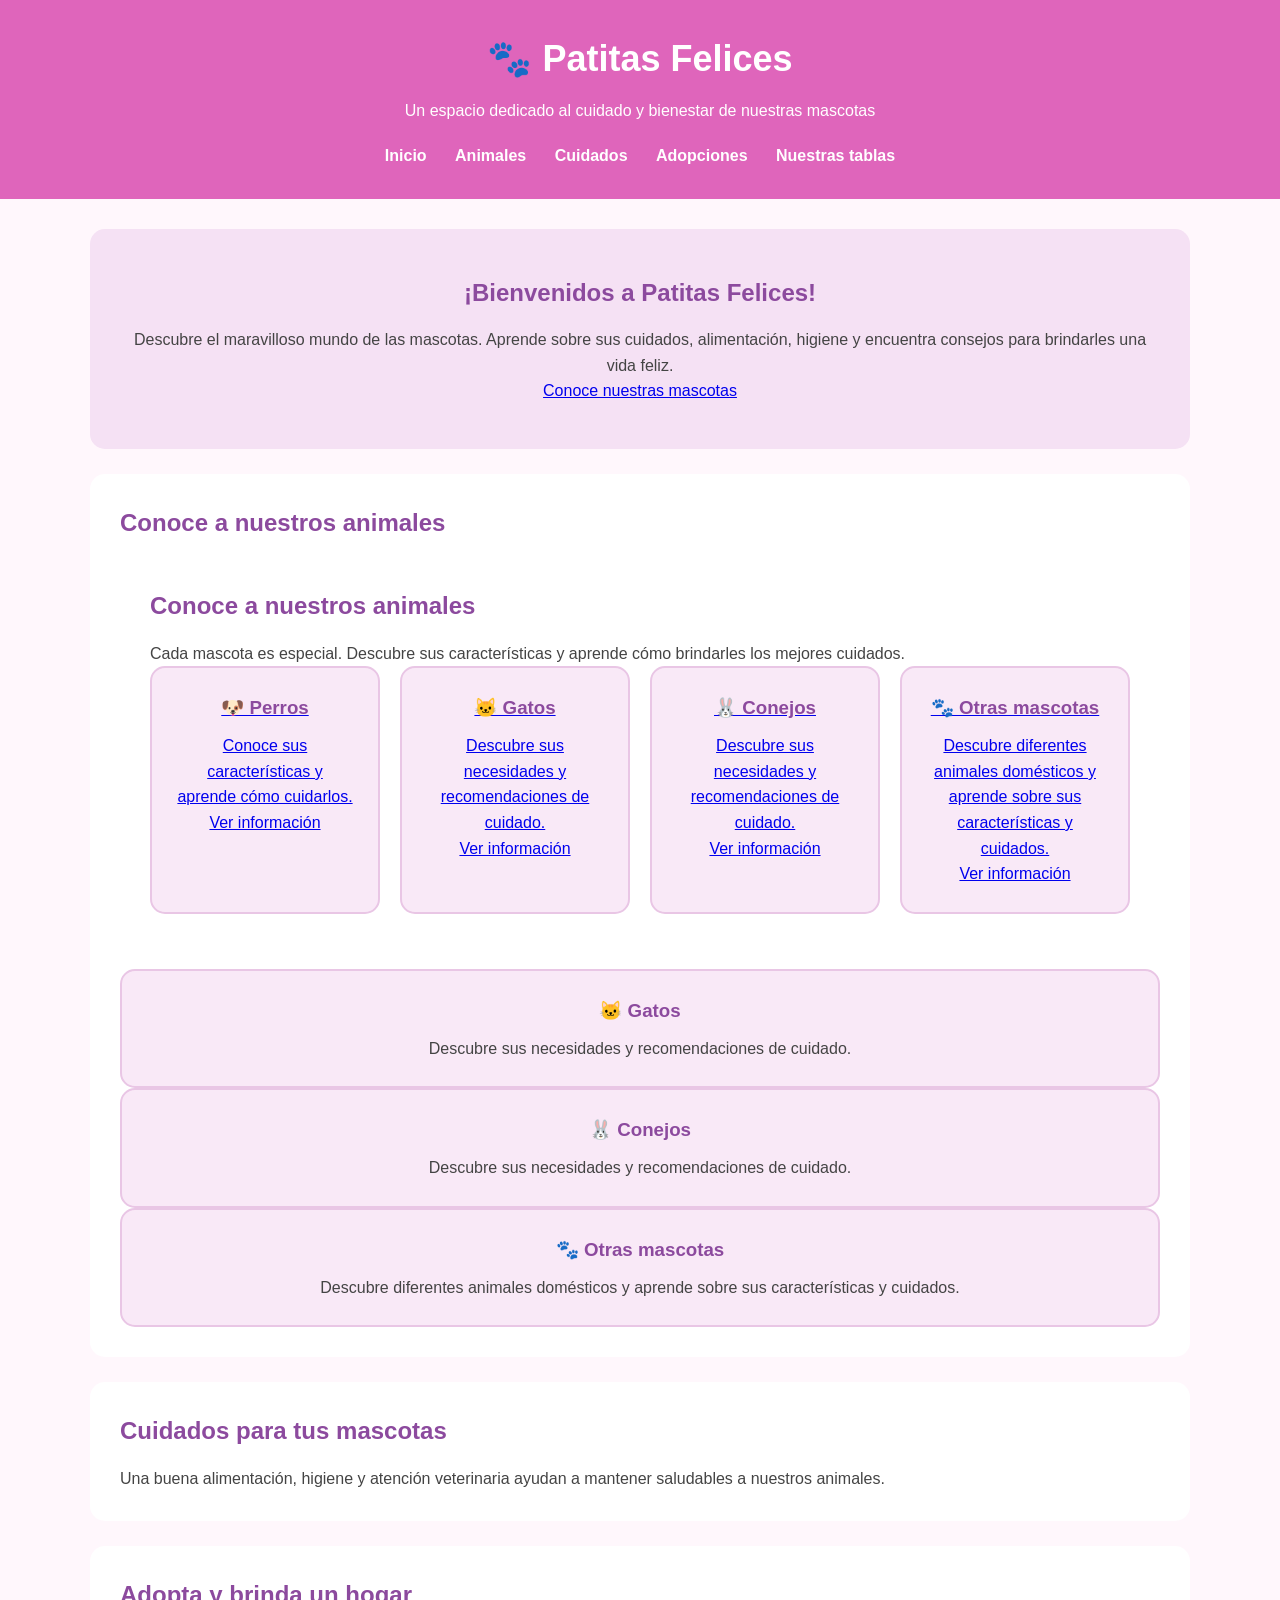
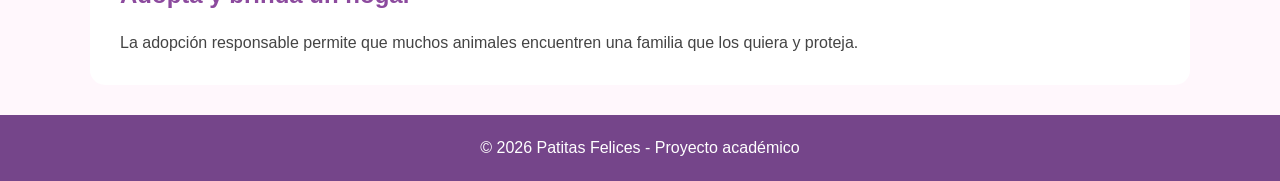
<file: index.html>
<!DOCTYPE html>
<html lang="es">
<head>
    <meta charset="UTF-8">
    <meta name="viewport" content="width=device-width, initial-scale=1.0">
    <title>Patitas Felices</title>
    <link rel="stylesheet" href="css/estilos.css">
</head>
<body>

    <header>
        <h1>🐾 Patitas Felices</h1>
        <p>Un espacio dedicado al cuidado y bienestar de nuestras mascotas</p>

        <nav>
            <a href="index.html">Inicio</a>
            <a href="#animales">Animales</a>
            <a href="#cuidados">Cuidados</a>
            <a href="#adopciones">Adopciones</a>
            <a href="tablas.html">Nuestras tablas</a>
        </nav>
    </header>

    <main>

        
<section class="bienvenida">
    <div class="texto-bienvenida">
        <h2>¡Bienvenidos a Patitas Felices!</h2>

        <p>
            Descubre el maravilloso mundo de las mascotas.
            Aprende sobre sus cuidados, alimentación, higiene
            y encuentra consejos para brindarles una vida feliz.
        </p>

        <a href="#animales" class="boton">
            Conoce nuestras mascotas
        </a>
    </div>
</section>


        <section id="animales">
            <h2>Conoce a nuestros animales</h2>

            
<section id="animales">
    <h2>Conoce a nuestros animales</h2>

    <p class="descripcion">
        Cada mascota es especial. Descubre sus características
        y aprende cómo brindarles los mejores cuidados.
    </p>

    <div class="contenedor">

        <a href="perros.html" class="tarjeta">
            <h3>🐶 Perros</h3>
            <p>Conoce sus características y aprende cómo cuidarlos.</p>
            <span>Ver información</span>
        </a>

        <a href="gatos.html" class="tarjeta">
            <h3>🐱 Gatos</h3>
            <p>Descubre sus necesidades y recomendaciones de cuidado.</p>
            <span>Ver información</span>
        </a>

        <a href="conejos.html" class="tarjeta">
            <h3>🐰 Conejos</h3>
            <p>Descubre sus necesidades y recomendaciones de cuidado.</p>
            <span>Ver información</span>
        </a>

        <a href="otras-mascotas.html" class="tarjeta">
            <h3>🐾 Otras mascotas</h3>
            <p>
                Descubre diferentes animales domésticos y aprende
                sobre sus características y cuidados.
            </p>
            <span>Ver información</span>
        </a>

    </div>
</section>


                <article class="tarjeta">
                    <h3>🐱 Gatos</h3>
                    <p>Descubre sus necesidades y recomendaciones de cuidado.</p>
                </article>

                 <article class="tarjeta">
                    <h3>🐰 Conejos</h3>
                    <p>Descubre sus necesidades y recomendaciones de cuidado.</p>
                </article>

                <article class="tarjeta">
                    <h3>🐾 Otras mascotas</h3>
                    <p>Descubre diferentes animales domésticos y aprende sobre sus características y cuidados.</p>
</article>
    
            </div>
        </section>

        <section id="cuidados">
            <h2>Cuidados para tus mascotas</h2>
            <p>
                Una buena alimentación, higiene y atención veterinaria
                ayudan a mantener saludables a nuestros animales.
            </p>
        </section>

        <section id="adopciones">
            <h2>Adopta y brinda un hogar</h2>
            <p>
                La adopción responsable permite que muchos animales
                encuentren una familia que los quiera y proteja.
            </p>
        </section>
    </main>
    
    <footer>
        <p>© 2026 Patitas Felices - Proyecto académico</p>
    </footer>

</body>
</html>
</file>
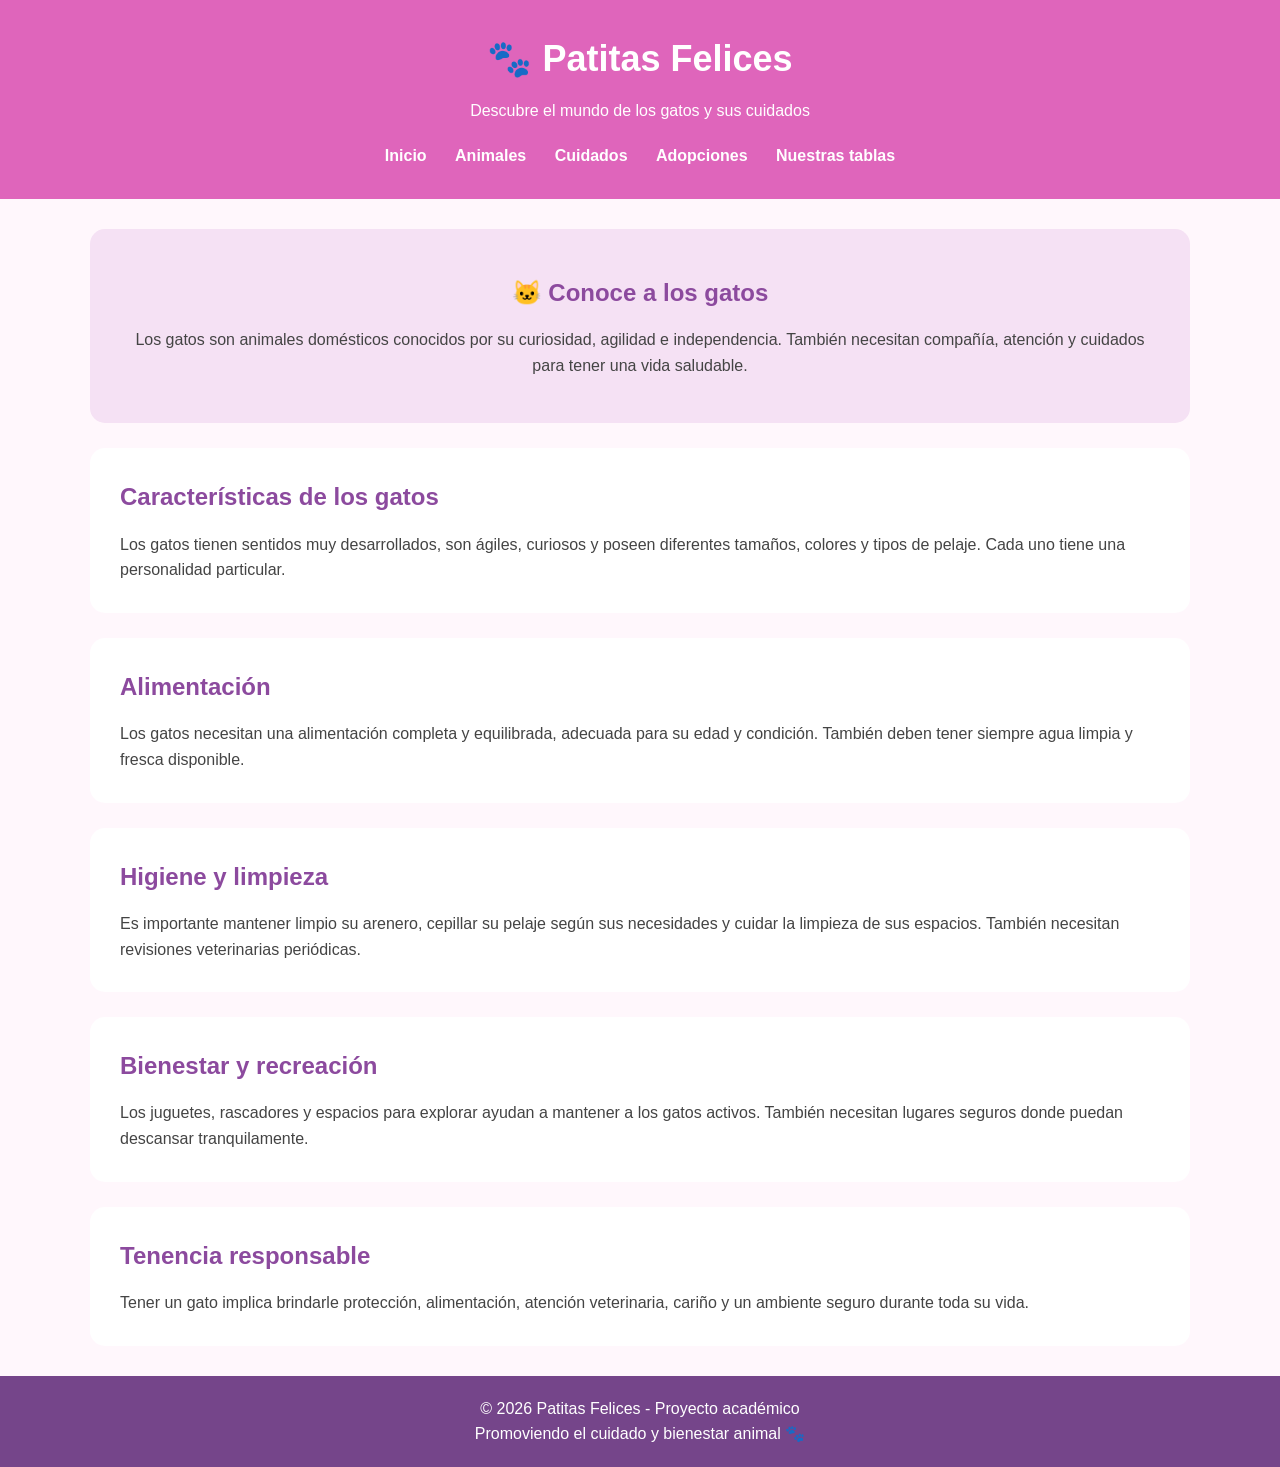
<file: gatos.html>
<!DOCTYPE html>
<html lang="es">
<head>
    <meta charset="UTF-8">
    <meta name="viewport" content="width=device-width, initial-scale=1.0">
    <title>Gatos - Patitas Felices</title>
    <link rel="stylesheet" href="css/estilos.css">
</head>

<body>

    <header>
        <h1>🐾 Patitas Felices</h1>
        <p>Descubre el mundo de los gatos y sus cuidados</p>

        <nav>
            <a href="index.html">Inicio</a>
            <a href="index.html#animales">Animales</a>
            <a href="index.html#cuidados">Cuidados</a>
            <a href="index.html#adopciones">Adopciones</a>
            <a href="tablas.html">Nuestras tablas</a>
        </nav>
    </header>

    <main>

        <!-- Bienvenida -->
        <section class="bienvenida">
            <div class="texto-bienvenida">
                <h2>🐱 Conoce a los gatos</h2>

                <p>
                    Los gatos son animales domésticos conocidos por su
                    curiosidad, agilidad e independencia. También necesitan
                    compañía, atención y cuidados para tener una vida saludable.
                </p>
            </div>
        </section>

        <!-- Características -->
        <section>
            <h2>Características de los gatos</h2>

            <p>
                Los gatos tienen sentidos muy desarrollados, son ágiles,
                curiosos y poseen diferentes tamaños, colores y tipos de pelaje.
                Cada uno tiene una personalidad particular.
            </p>
        </section>

        <!-- Alimentación -->
        <section>
            <h2>Alimentación</h2>

            <p>
                Los gatos necesitan una alimentación completa y equilibrada,
                adecuada para su edad y condición. También deben tener siempre
                agua limpia y fresca disponible.
            </p>
        </section>

        <!-- Higiene -->
        <section>
            <h2>Higiene y limpieza</h2>

            <p>
                Es importante mantener limpio su arenero, cepillar su pelaje
                según sus necesidades y cuidar la limpieza de sus espacios.
                También necesitan revisiones veterinarias periódicas.
            </p>
        </section>

        <!-- Bienestar -->
        <section>
            <h2>Bienestar y recreación</h2>

            <p>
                Los juguetes, rascadores y espacios para explorar ayudan
                a mantener a los gatos activos. También necesitan lugares
                seguros donde puedan descansar tranquilamente.
            </p>
        </section>

        <!-- Responsabilidad -->
        <section>
            <h2>Tenencia responsable</h2>

            <p>
                Tener un gato implica brindarle protección, alimentación,
                atención veterinaria, cariño y un ambiente seguro durante
                toda su vida.
            </p>
        </section>

    </main>

    <footer>
        <p>© 2026 Patitas Felices - Proyecto académico</p>
        <p>Promoviendo el cuidado y bienestar animal 🐾</p>
    </footer>

</body>
</html>
</file>
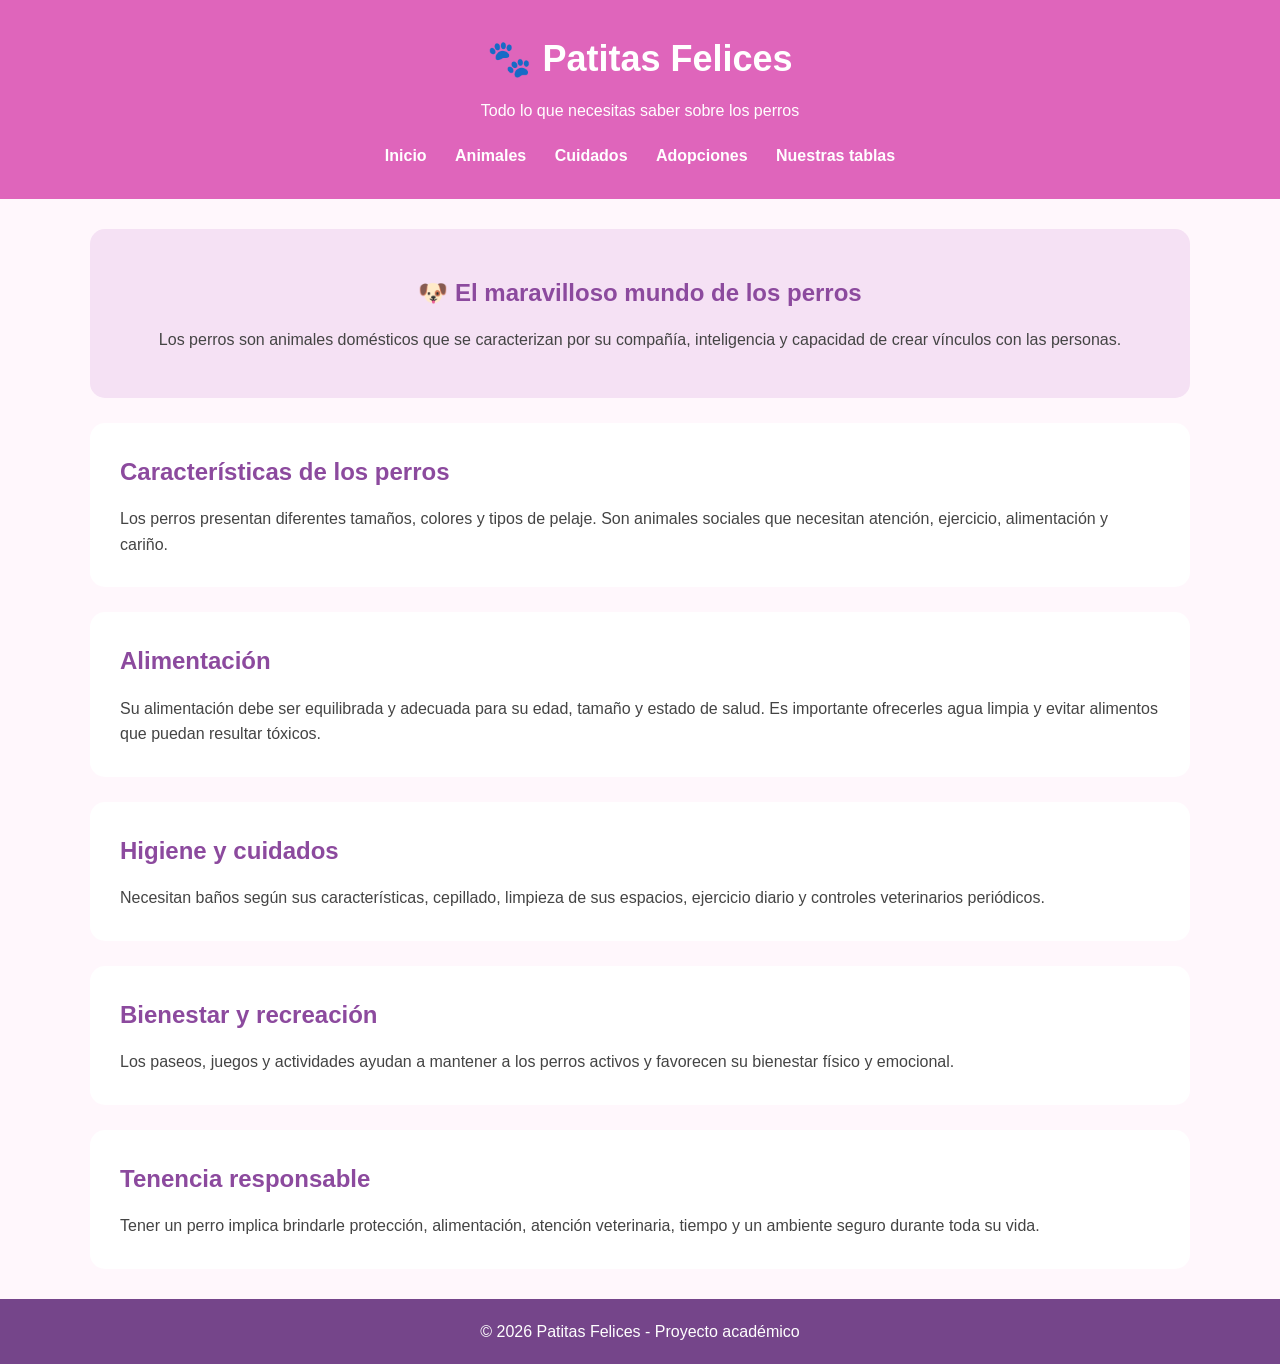
<file: perros.html>
<!DOCTYPE html>
<html lang="es">
<head>
    <meta charset="UTF-8">
    <meta name="viewport" content="width=device-width, initial-scale=1.0">
    <title>Perros - Patitas Felices</title>
    <link rel="stylesheet" href="css/estilos.css">
</head>
<body>

    <header>
        <h1>🐾 Patitas Felices</h1>
        <p>Todo lo que necesitas saber sobre los perros</p>

        <nav>
            <a href="index.html">Inicio</a>
            <a href="index.html#animales">Animales</a>
            <a href="cuidados.html">Cuidados</a>
            <a href="adopcion.html">Adopciones</a>
            <a href="tablas.html">Nuestras tablas</a>
        </nav>
    </header>

    <main>

        <section class="bienvenida">
            <div class="texto-bienvenida">
                <h2>🐶 El maravilloso mundo de los perros</h2>
                <p>
                    Los perros son animales domésticos que se caracterizan
                    por su compañía, inteligencia y capacidad de crear
                    vínculos con las personas.
                </p>
            </div>
        </section>

        <section>
            <h2>Características de los perros</h2>
            <p>
                Los perros presentan diferentes tamaños, colores y tipos
                de pelaje. Son animales sociales que necesitan atención,
                ejercicio, alimentación y cariño.
            </p>
        </section>

        <section>
            <h2>Alimentación</h2>
            <p>
                Su alimentación debe ser equilibrada y adecuada para su
                edad, tamaño y estado de salud. Es importante ofrecerles
                agua limpia y evitar alimentos que puedan resultar tóxicos.
            </p>
        </section>

        <section>
            <h2>Higiene y cuidados</h2>
            <p>
                Necesitan baños según sus características, cepillado,
                limpieza de sus espacios, ejercicio diario y controles
                veterinarios periódicos.
            </p>
        </section>

        <section>
            <h2>Bienestar y recreación</h2>
            <p>
                Los paseos, juegos y actividades ayudan a mantener a los
                perros activos y favorecen su bienestar físico y emocional.
            </p>
        </section>

        <section>
            <h2>Tenencia responsable</h2>
            <p>
                Tener un perro implica brindarle protección, alimentación,
                atención veterinaria, tiempo y un ambiente seguro durante
                toda su vida.
            </p>
        </section>

    </main>

    <footer>
        <p>© 2026 Patitas Felices - Proyecto académico</p>
    </footer>

</body>
</html>
</file>
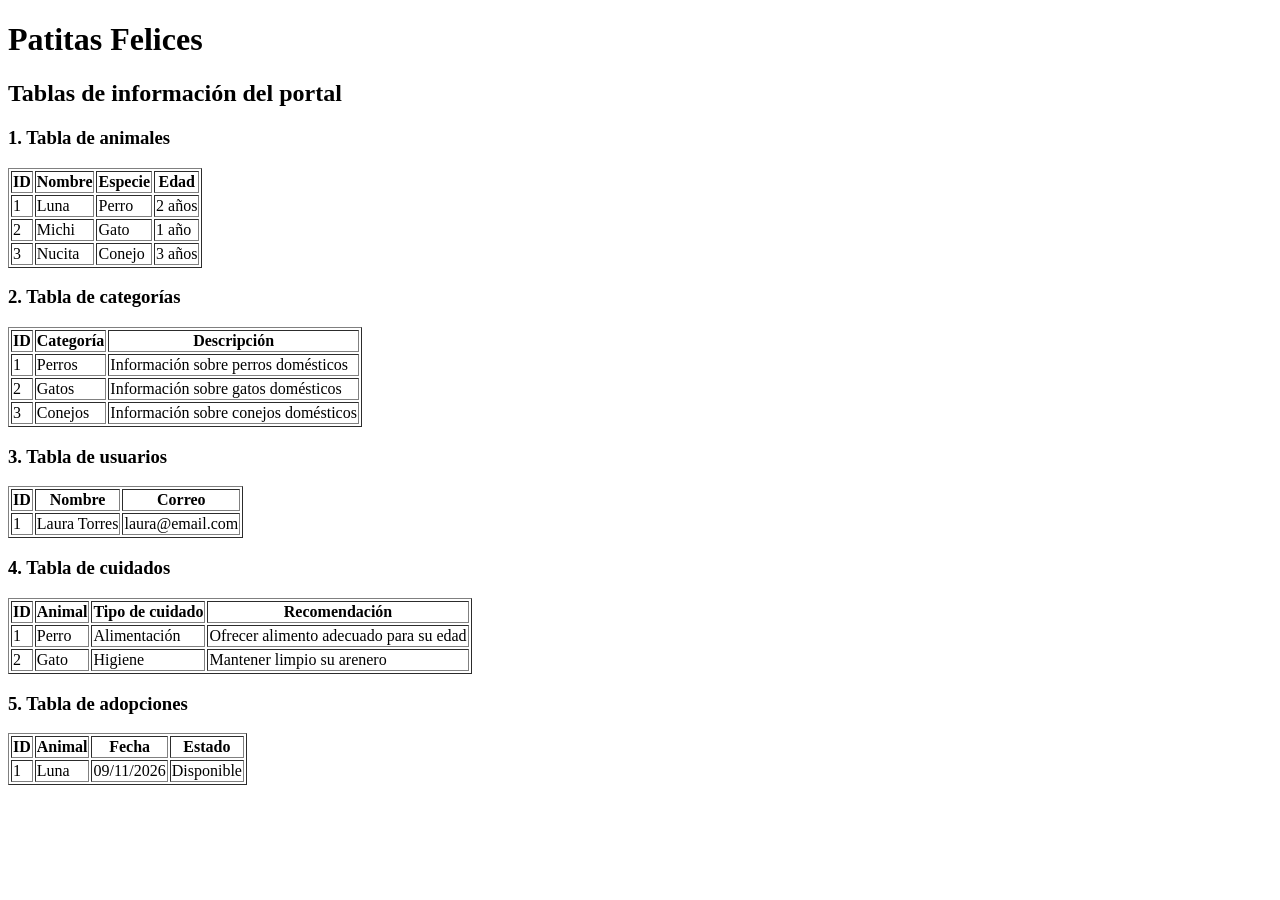
<file: tablas.html>
<!DOCTYPE html>
<html lang="es">
<head>
    <meta charset="UTF-8">
    <meta name="viewport" content="width=device-width, initial-scale=1.0">
    <title>Tablas - Patitas Felices</title>
</head>
<body>
    
    <h1>Patitas Felices</h1>

    <h2>Tablas de información del portal</h2>

    <h3>1. Tabla de animales</h3>
    <table border="1">
        <tr>
            <th>ID</th>
            <th>Nombre</th>
            <th>Especie</th>
            <th>Edad</th>
        </tr>
        <tr>
            <td>1</td>
            <td>Luna</td>
            <td>Perro</td>
            <td>2 años</td>
        </tr>
        <tr>
            <td>2</td>
            <td>Michi</td>
            <td>Gato</td>
            <td>1 año</td>
        </tr>
        <tr>
            <td>3</td>
            <td>Nucita</td>
            <td>Conejo</td>
            <td>3 años</td>
        </tr>

    </table>

    <h3>2. Tabla de categorías</h3>
    <table border="1">
        <tr>
            <th>ID</th>
            <th>Categoría</th>
            <th>Descripción</th>
        </tr>
        <tr>
            <td>1</td>
            <td>Perros</td>
            <td>Información sobre perros domésticos</td>
        </tr>
        <tr>
            <td>2</td>
            <td>Gatos</td>
            <td>Información sobre gatos domésticos</td>
        </tr>
        <tr>
            <td>3</td>
            <td>Conejos</td>
            <td>Información sobre conejos domésticos</td>
        </tr>
    </table>

    <h3>3. Tabla de usuarios</h3>
    <table border="1">
        <tr>
            <th>ID</th>
            <th>Nombre</th>
            <th>Correo</th>
        </tr>
        <tr>
            <td>1</td>
            <td>Laura Torres</td>
            <td>laura@email.com</td>
        </tr>
    </table>

    <h3>4. Tabla de cuidados</h3>
    <table border="1">
        <tr>
            <th>ID</th>
            <th>Animal</th>
            <th>Tipo de cuidado</th>
            <th>Recomendación</th>
        </tr>
        <tr>
            <td>1</td>
            <td>Perro</td>
            <td>Alimentación</td>
            <td>Ofrecer alimento adecuado para su edad</td>
        </tr>
        <tr>
            <td>2</td>
            <td>Gato</td>
            <td>Higiene</td>
            <td>Mantener limpio su arenero</td>
        </tr>
    </table>

    <h3>5. Tabla de adopciones</h3>
    <table border="1">
        <tr>
            <th>ID</th>
            <th>Animal</th>
            <th>Fecha</th>
            <th>Estado</th>
        </tr>
        <tr>
            <td>1</td>
            <td>Luna</td>
            <td>09/11/2026</td>
            <td>Disponible</td>
        </tr>
    </table>

</body>
</html>
</file>
<file: css/estilos.css>
/* ESTILOS GENERALES */
* {
    margin: 0;
    padding: 0;
    box-sizing: border-box;
}

body {
    font-family: Arial, sans-serif;
    background-color: #fff7fc;
    color: #444;
    line-height: 1.6;
}

/* ENCABEZADO */
header {
    background-color: #df65bb;
    color: white;
    text-align: center;
    padding: 30px 20px;
}

header h1 {
    font-size: 36px;
    margin-bottom: 10px;
}

header p {
    font-size: 16px;
}

/* MENU DE NAVEGACION */
nav {
    margin-top: 20px;
}

nav a {
    color: white;
    text-decoration: none;
    margin: 0 12px;
    font-weight: bold;
}

nav a:hover {
    color: #5b3475;
}

/* SECCIONES */
main {
    width: 90%;
    max-width: 1100px;
    margin: 30px auto;
}

section {
    background-color: white;
    padding: 30px;
    margin-bottom: 25px;
    border-radius: 15px;
}

section h2 {
    color: #8c4a9e;
    margin-bottom: 15px;
}

/* BIENVENIDA */
.bienvenida {
    text-align: center;
    background-color: #f5e1f4;
    padding: 45px 30px;
}

/* TARJETAS */
.contenedor {
    display: flex;
    justify-content: center;
    gap: 20px;
    flex-wrap: wrap;
}

.tarjeta {
    background-color: #f9e9f7;
    padding: 25px;
    border-radius: 15px;
    flex: 1;
    min-width: 200px;
    text-align: center;
    border: 2px solid #e9c6e5;
}

.tarjeta h3 {
    color: #8c4a9e;
    margin-bottom: 10px;
}

/* PIE DE PAGINA */
footer {
    background-color: #75458a;
    color: white;
    text-align: center;
    padding: 20px;
    margin-top: 30px;
}

/* ADAPTACION A CELULARES */
@media (max-width: 600px) {
    header h1 {
        font-size: 28px;
    }

    nav a {
        display: inline-block;
        margin: 5px;
    }

    .contenedor {
        flex-direction: column;
    }

.texto-bienvenida h2 {
    font-size: 32px;
    color: #75458a;
    margin-bottom: 15px;
}

.texto-bienvenida p {
    font-size: 17px;
    margin-bottom: 25px;
}

.boton {
    display: inline-block;
    background-color: #a66bb5;
    color: white;
    padding: 12px 25px;
    border-radius: 25px;
    text-decoration: none;
    font-weight: bold;
}

.boton:hover {
    background-color: #75458a;
}

/* DESCRIPCION DE ANIMALES */
.descripcion {
    text-align: center;
    margin-bottom: 25px;
    color: #666;
}

/* ICONOS DE MASCOTAS */
.icono-mascota {
    font-size: 55px;
    margin-bottom: 15px;
}

/* TARJETAS DE ANIMALES */
.tarjeta {
    transition: transform 0.3s ease;
    box-shadow: 0 4px 10px rgba(117, 69, 138, 0.10);
}

.tarjeta:hover {
    transform: translateY(-8px);
}

.tarjeta p {
    color: #666;
}


}
</file>
